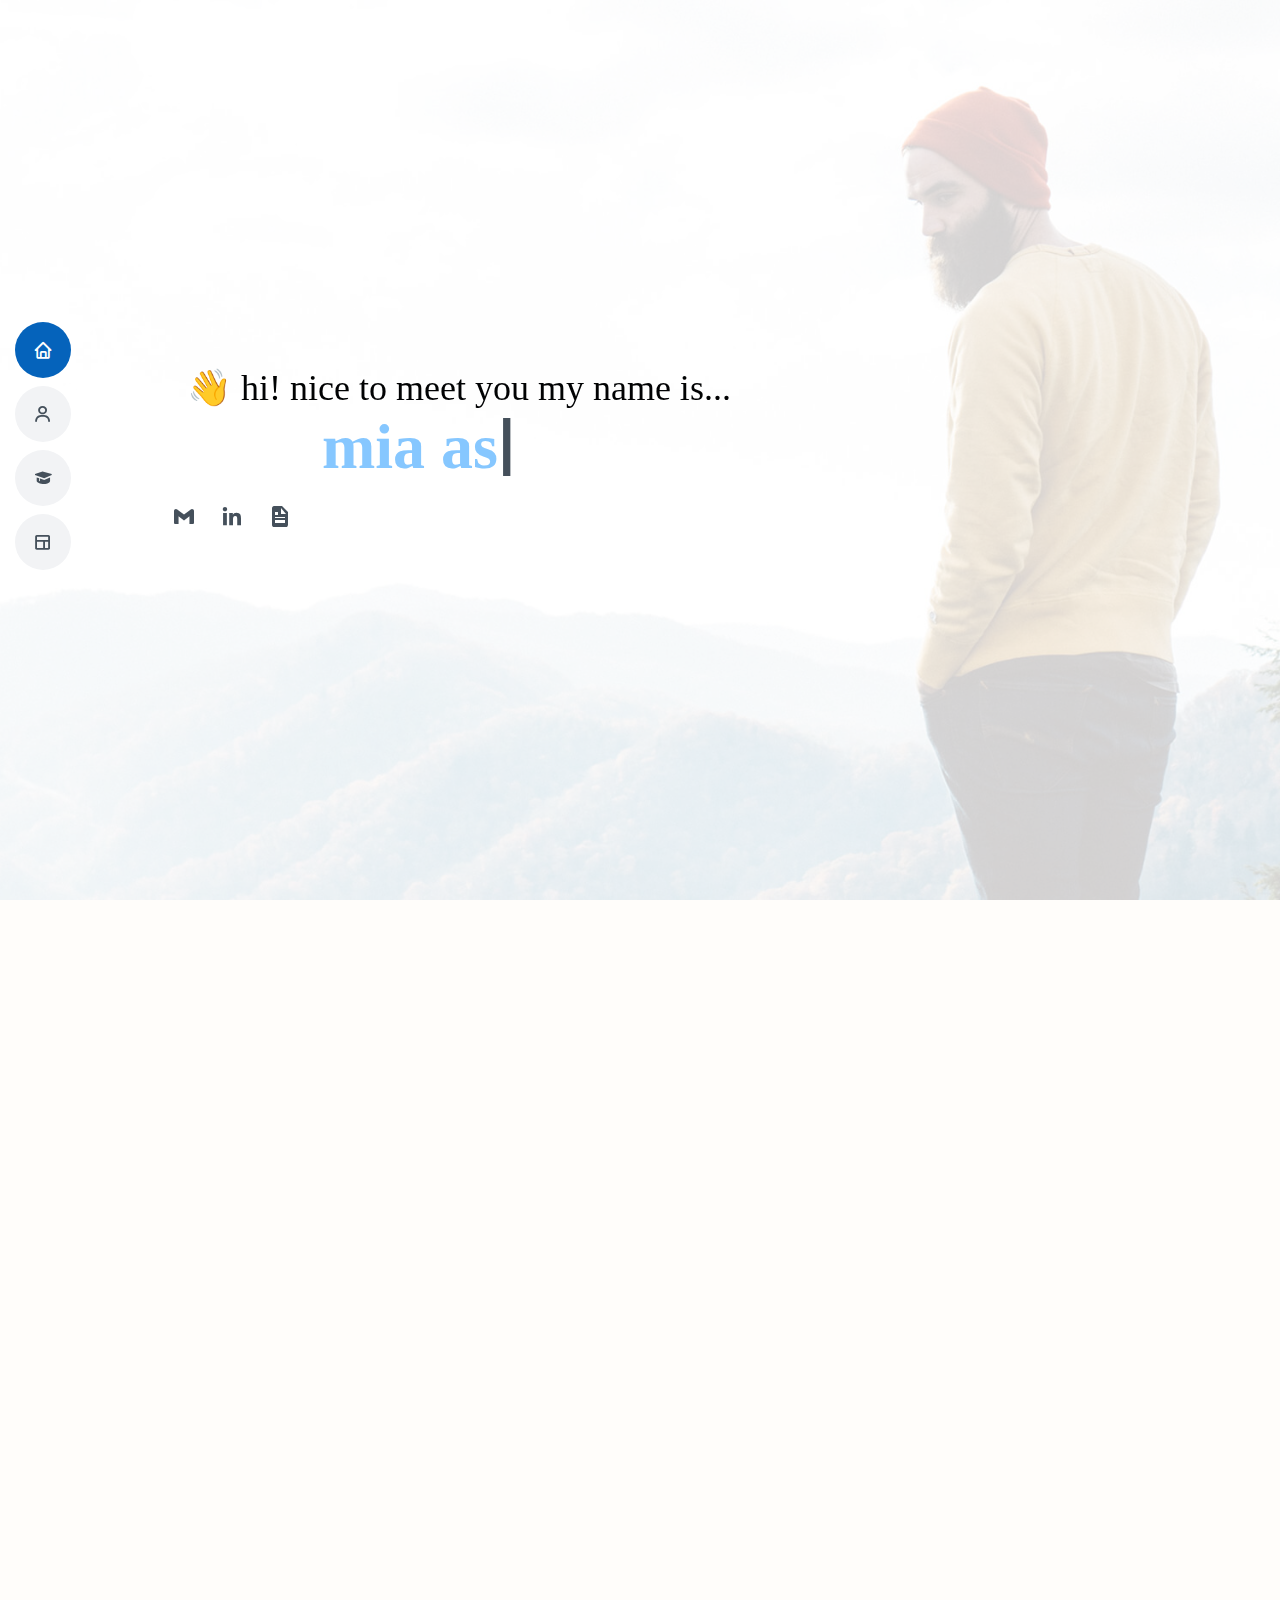
<file: index.html>
<!DOCTYPE html>
<html lang="en">

<head>
  <meta charset="utf-8">
  <meta content="width=device-width, initial-scale=1.0" name="viewport">

  <title>mia's website</title>
  <meta content="" name="description">
  <meta content="" name="keywords">

  <!-- Favicons -->
  <link href="assets/img/m-nobg.png" rel="icon">
  <link href="assets/img/m-nobg.png" rel="apple-touch-icon">

  <!-- Google Fonts -->
  <link
    href="https://fonts.googleapis.com/css?family=Open+Sans:300,300i,400,400i,600,600i,700,700i|Raleway:300,300i,400,400i,500,500i,600,600i,700,700i|Poppins:300,300i,400,400i,500,500i,600,600i,700,700i"
    rel="stylesheet">


  <!-- Vendor CSS Files -->
  <link href="assets/vendor/aos/aos.css" rel="stylesheet">
  <link href="assets/vendor/bootstrap/css/bootstrap.min.css" rel="stylesheet">
  <link href="assets/vendor/bootstrap-icons/bootstrap-icons.css" rel="stylesheet">
  <link href="assets/vendor/boxicons/css/boxicons.min.css" rel="stylesheet">
  <link href="assets/vendor/glightbox/css/glightbox.min.css" rel="stylesheet">
  <link href="assets/vendor/swiper/swiper-bundle.min.css" rel="stylesheet">

  <!-- Template Main CSS File -->
  <link href="assets/css/style.css" rel="stylesheet">



  <!-- =======================================================
  * Template Name: MyResume
  * Updated: Jul 27 2023 with Bootstrap v5.3.1
  * Template URL: https://bootstrapmade.com/free-html-bootstrap-template-my-resume/
  * Author: BootstrapMade.com
  * License: https://bootstrapmade.com/license/
  ======================================================== -->

</head>

<body style="background-color: rgb(255, 253, 250);">

  <!-- ======= Mobile nav toggle button ======= -->
  <!-- <button type="button" class="mobile-nav-toggle d-xl-none"><i class="bi bi-list mobile-nav-toggle"></i></button> -->
  
  <i class="bi bi-list mobile-nav-toggle d-lg-none"></i>
  <!-- ======= Header ======= -->
  <header id="header" class="d-flex flex-column justify-content-center">

    <nav id="navbar" class="navbar nav-menu">
      <ul>
        <li><a href="#hero" class="nav-link scrollto active"><i class="bx bx-home"></i> <span>home</span></a></li>
        <li><a href="#about" class="nav-link scrollto"><i class="bx bx-user"></i> <span>about me</span></a></li>
        <li><a href="#education" class="nav-link scrollto"><i class="bx bxs-graduation"></i> <span>education</span></a></li>
        <!-- <li><a href="#resume" class="nav-link scrollto"><i class="bx bx-file-blank"></i> <span>Resume</span></a></li> -->
        <li><a href="#experience" class="nav-link scrollto"><i class="bx bx-layout"></i> <span>experience</span></a></li>
        <!-- <li><a href="#portfolio" class="nav-link scrollto"><i class="bx bx-book-content"></i> <span>Portfolio</span></a>
        </li>
        <li><a href="#services" class="nav-link scrollto"><i class="bx bx-server"></i> <span>Services</span></a></li>
        <li><a href="#contact" class="nav-link scrollto"><i class="bx bx-envelope"></i> <span>Contact</span></a></li> -->
      </ul>
    </nav><!-- .nav-menu -->

  </header><!-- End Header -->

  <!-- ======= Hero Section ======= -->
  
  <section id="hero" class="d-flex flex-column justify-content-center" style="background-color: rgb(255, 254, 249); margin-bottom: 150px;">
    <div class="container" data-aos="zoom-in" data-aos-delay="100">
      <h2 style="font-family: 'montserrat' ; margin-left: 15px; font-size: 36px; color: rgb(1, 2, 3);">&#128075; hi&#33; nice to meet
        you my name is...</h2>
      <h1><span class="typed" data-typed-items="mia ashley yeo"
          style="font-family: 'StrawberryMuffins'; color: rgb(134, 199, 255); margin-left: 150px;"></span></h1>
      <div class="social-links">
        <a href="mailto:miaayeo@gmail.com" class="gmail"><i class="bx bxl-gmail"></i></a>
        <a href="https://www.linkedin.com/in/mia-yeo/" class="linkedin" target = "_blank"><i class="bx bxl-linkedin"></i></a>
        <a href="https://drive.google.com/file/d/1bf-sqIhVzkdhXlbYQRdT2-pzatConjxm/view?usp=sharing" class="resume"  target = "_blank"><i class="bx bxs-file"></i></a>

        <!-- <a href="#" class="twitter"><i class="bx bxl-twitter"></i></a>
        <a href="#" class="facebook"><i class="bx bxl-facebook"></i></a>
        <a href="#" class="instagram"><i class="bx bxl-instagram"></i></a> -->
        <!-- <a href="#" class="google-plus"><i class="bx bxl-skype"></i></a> -->
        <!-- <a href="#" class="linkedin"><i class="bx bxl-linkedin"></i></a> -->
      </div>
    </div>
  </section><!-- End Hero -->

  <main id="main">

    <!-- ======= About Section ======= -->
    
    <section id="about" class="about">
      <div class="container" data-aos="fade-up">
        <h2 style="font-family: 'Montserrat'; margin-left: 50px; color: rgb(1, 2, 3);">about me...</h2>
    
        <div class="about-wrapper" style="margin-bottom: 150px">
        
    
          <!-- Tabbed Content -->
          <div class="tab-container about-tabs">
            <div class="tabs">
              <div class="tab active" data-tab="about-tab">html</div>
              <div class="tab" data-tab="projects">visual bio</div>
            </div>
    
            <div id="about-tab" class="tab-content active">
              <pre>
    <span class="tag">&lt;div</span><span class="content_text" </span> <span class="attribute">class=</span><span class="value">"about-me"</span><span class="tag">&gt;</span>
    <span class="tag">&lt;h2</span> <span class="attribute">style=</span><span class="value">"font-size: 16px; color: rgb(255, 255, 255);"</span><span class="tag">&gt;</span>
    <span class="tag">&lt;img</span> <span class="attribute">src=</span><span class="value">"selfie.jpg"</span>
    <span class="emoji">&amp#128513;</span> Full Name: Mia Ashley Yeo
    <span class="emoji">&amp#127968;</span> Hometown: Walnut Creek, CA
    <span class="emoji">&amp#129517;</span> Life Abroad: Taipei, Taiwan (1 yr), 
              Seoul, South Korea (3 yrs), 
              and New Delhi, India (4 yrs)
    <span class="emoji">&amp#127891;</span> Undergraduate: University of California, Irvine
    <span class="emoji">&amp#128187;</span> Major: Computer Science
    <span class="emoji">&amp#129504;</span> Specialization: Intelligent Systems
    <span class="emoji">&amp#128150;</span> Pronouns: She/Her
    <span class="emoji">&amp#127880;</span> Hobbies: Crocheting, painting, doodling, puzzles, 
              and traveling
    <span class="tag">&lt;/h2&gt;</span>
    <span class="tag">&lt;/div&gt;</span>
              </pre>
            </div>
    
            <div id="projects" class="tab-content">
              <div class="tab-inner">
                <pre>
    <span class="emoji_final">&#128513;</span> <span class="content_text" </span>Full Name: Mia Ashley Yeo
    <span class="emoji_final">&#127968;</span> Hometown: Walnut Creek, CA
    <span class="emoji_final">&#129517;</span> Life Abroad: Taipei, Taiwan (1 yr), Seoul, South Korea (3 yrs), 
                    and New Delhi, India (4 yrs)
    <span class="emoji_final">&#127891;</span> Undergraduate: University of California, Irvine
    <span class="emoji_final">&#128187;</span> Major: Computer Science
    <span class="emoji_final">&#129504;</span> Specialization: Intelligent Systems
    <span class="emoji_final">&#128150;</span> Pronouns: She/Her
    <span class="emoji_final">&#127880;</span> Hobbies: Crocheting, painting, doodling, puzzles, and traveling
                </pre>
              </div>
            </div>
          </div>
          <!-- Profile Picture -->
          <img src="assets/img/miayeo.jpg" class="profile-pic" alt="Profile Picture" />
        </div>
      </div>

    </section>
    

<!-- end of attempt -->

</div>
</div>

</div>
</section><!-- End About Section -->

<!-- ======= Education Section ======= -->
<section id="education" class="education">
  <div class="container" data-aos="fade-up">

    <h2 style="font-family: 'Montserrat'; margin-top: 20px; margin-left: 80px;">education...</h2>

    <div class="image-container ed-tabs">
      <img class="profile-img" src="assets/img/goober_ED_small.jpg" alt="Goober image">
      <div class="text-overlay">University of California, Irvine</div>
      <div class="text-overlay-smaller">Computer Science- Intelligent Systems</div>
      <div class="text-overlay-normal">Graduated: March 2025</div>
    </div>

    <div class="education-window">
      <div class="education-header"></div>
      <p class="course-intro"> University of California, Irvine</p>
      <p class="course-intro-date"> September 2021 - March 2025:</p>
      <p class="course-intro-type"> Computer Science (CS)</p>
      <ul class="course-list">
        
        <li>CS 175 - Project in AI</li>
        <li>CS 161 - Design & Analysis of Algorithms</li>
        <li>CS 116 - Computational Photography and Vision</li>
        <li>CS 178 - Machine Learning and Data-Mining</li>
        <li>CS 177 - Applications of Probability in CS</li>
        <li>CS 171 - Introduction to Artificial Intelligence</li>
        <li>CS 121 - Information Retrieval</li>
        <li>CS 122A - Introduction to Data Management</li>
      
    
      </ul>
      
      <p class="course-intro-type"> Informatics (IN4MATX)</p>
      <ul class="course-list">
        <li>IN4MATX 117 - Project in Software System Design</li>
        <li>IN4MATX 115 - Software Testing, Analysis, & Quality Assurance</li>
        <li>IN4MATX 121 - Software Desgin Applications</li>
        <li>IN4MATX 131 - Human Computer Interaction</li>
        <li>IN4MATX 43 - Introduction to Software Engineering</li>
      </ul>

      <p class="course-intro-type"> Information & Computer Science (ICS)</p>
      <ul class="course-list">
        <li>ICS 53 - Principles in System Design</li>
        <li>ICS 51 - Introduction to Computer Organization</li>
        <li>ICS 46 - Data Structure Implementation and Analysis</li>
        <li>ICS 139W - Critical Writing on Information Technology</li>
        <li>ICS 33 - Intermediate Programming</li>
        <li>ICS 32 - Programming with Software Libraries</li>
        <li>ICS 6B - Boolean Algebra & Logic </li>
      </ul>

      <p class="course-intro-type"> Other</p>
      <ul class="course-list">
        <li>MATH 3A - Introduction to Linear Algebra</li>
        <li>STATS 67 - Introduction to Probability and Statistics for <br>&nbsp&nbsp&nbsp&nbsp&nbsp&nbspComputer Science</li>
      </ul>

    </div>
  </div>
</section>
 <!-- End Facts Section -->


 
    

  <!-- <div class="container" data-aos="fade-up">

    <div class="section-title">
      <h2>Facts</h2>
      <p>Magnam dolores commodi suscipit. Necessitatibus eius consequatur ex aliquid fuga eum quidem. Sit sint
        consectetur velit. Quisquam quos quisquam cupiditate. Et nemo qui impedit suscipit alias ea. Quia fugiat sit
        in iste officiis commodi quidem hic quas.</p>
    </div>

    <div class="row">

      <div class="col-lg-3 col-md-6">
        <div class="count-box">
          <i class="bi bi-emoji-smile"></i>
          <span data-purecounter-start="0" data-purecounter-end="232" data-purecounter-duration="1"
            class="purecounter"></span>
          <p>Happy Clients</p>
        </div>
      </div>

      <div class="col-lg-3 col-md-6 mt-5 mt-md-0">
        <div class="count-box">
          <i class="bi bi-journal-richtext"></i>
          <span data-purecounter-start="0" data-purecounter-end="521" data-purecounter-duration="1"
            class="purecounter"></span>
          <p>Projects</p>
        </div>
      </div>

      <div class="col-lg-3 col-md-6 mt-5 mt-lg-0">
        <div class="count-box">
          <i class="bi bi-headset"></i>
          <span data-purecounter-start="0" data-purecounter-end="1463" data-purecounter-duration="1"
            class="purecounter"></span>
          <p>Hours Of Support</p>
        </div>
      </div>

      <div class="col-lg-3 col-md-6 mt-5 mt-lg-0">
        <div class="count-box">
          <i class="bi bi-award"></i>
          <span data-purecounter-start="0" data-purecounter-end="25" data-purecounter-duration="1"
            class="purecounter"></span>
          <p>Awards</p>
        </div>
      </div>

    </div>

  </div> -->


<!-- ======= EXPERIENCE Section ======= -->
<section id="experience" class="experience">
  <div class="container" data-aos="fade-up">
    <h2 style="font-family: 'Montserrat'; margin-top: 10px; margin-left: 80px;">experience...</h2>
    <p style="font-family:'Montserrat'; font-size: 16px; padding-left: 80px;"> here are some of the projects i got to work on!</p>
    <style>
      .highlight {
        background-color: #FFEDC2;
        font-family: 'MontserratBold';
        font-size: 14px;
      } 

      .space {
        display: inline-block;
        width: 80px; /* adjust as needed */
      }
    </style>
    <p><span class="space"></span><span class="highlight">(hover & click to learn more)</span></p>

    <!-- <p style="font-family:'MontserratBold'; font-size: 14px; padding-left: 80px; margin-top: -20px; background-color: #FFEDC2;"> (hover & click to learn more)</p> -->
    
  </div>
</section><!-- End Resume Section -->

<!-- ======= Portfolio Section ======= -->
<section id="portfolio" class="portfolio section-bg">
  <div class="container" data-aos="fade-up">

    <div class="row portfolio-container" data-aos="fade-up" data-aos-delay="200" style="margin-bottom: 100px;">

      <div class="col-lg-4 col-md-6 portfolio-item filter-app" style=" margin-left: 100px; margin-top: 20px;">
        <!-- malicious pictorials -->
        <a href="portfolio-details.html" class="portfolio-lightbox" data-gallery="portfolioGallery"
          data-glightbox="type: external; width: 1200px; height: 600px;" title="Portfolio Details"
          style="text-decoration: none;">
          <div class="portfolio-wrap" style="transform: scale(0.8); transform-origin: top left;">
            <img src="assets/img/experiences/malicious_pictorial.png" class="img-fluid" alt="" style="transform: scale(0.8);">
            <div class="portfolio-info">
              <h4>malicious pictorial</h4>
              <p>paper</p>
            </div>
          </div>
        </a>
      </div>

      <div class="col-lg-4 col-md-6 portfolio-item filter-app" style=" margin-left: -100px; margin-top: 20px;">
        <!--melanin flourish -->
        <a href="portfolio-details-mel.html" class="portfolio-lightbox" data-gallery="portfolioGallery"
          data-glightbox="type: external; width: 1200px; height: 600px;" title="Melanin Flourish"
          style="text-decoration: none;">
          <div class="portfolio-wrap" style="transform: scale(0.8); transform-origin: top left;">
            <img src="assets/img/experiences/melanin_nobg.png" class="img-fluid" alt="" style="transform: scale(0.8);">
            <div class="portfolio-info">
              <h4>melanin flourish</h4>
              <p>project</p>
            </div>
          </div>
        </a>
      </div>

      <div class="col-lg-4 col-md-6 portfolio-item filter-app" style=" margin-left: 800px; margin-top: -340px;">
        <!-- mobile toys -->
        <a href="portfolio-details-toy.html" class="portfolio-lightbox" data-gallery="portfolioGallery"
          data-glightbox="type: external; width: 1200px; height: 600px;" title="Mobile Toys" style="text-decoration: none;">
          <div class="portfolio-wrap" style="transform: scale(0.8); transform-origin: top left;">
            <img src="assets/img/experiences/toy_nobg.png" class="img-fluid" alt="" style="transform: scale(0.8);">
            <div class="portfolio-info">
              <h4>mobile toys</h4>
              <p>project</p>
            </div>
          </div>
        </a>

      </div>
      

    </div>

  </div>
</section><!-- End Portfolio Section -->



<div id="preloader"></div>
<a href="#" class="back-to-top d-flex align-items-center justify-content-center"><i
    class="bi bi-arrow-up-short"></i></a>

<!-- Vendor JS Files -->
<script src="assets/vendor/purecounter/purecounter_vanilla.js"></script>
<script src="assets/vendor/aos/aos.js"></script>
<script src="assets/vendor/bootstrap/js/bootstrap.bundle.min.js"></script>
<script src="assets/vendor/glightbox/js/glightbox.min.js"></script>
<script src="assets/vendor/isotope-layout/isotope.pkgd.min.js"></script>
<script src="assets/vendor/swiper/swiper-bundle.min.js"></script>
<script src="assets/vendor/typed.js/typed.umd.js"></script>
<script src="assets/vendor/waypoints/noframework.waypoints.js"></script>
<script src="assets/vendor/php-email-form/validate.js"></script>

<!-- Template Main JS File -->
<script src="assets/js/main.js"></script>

</body>


</html>
</file>
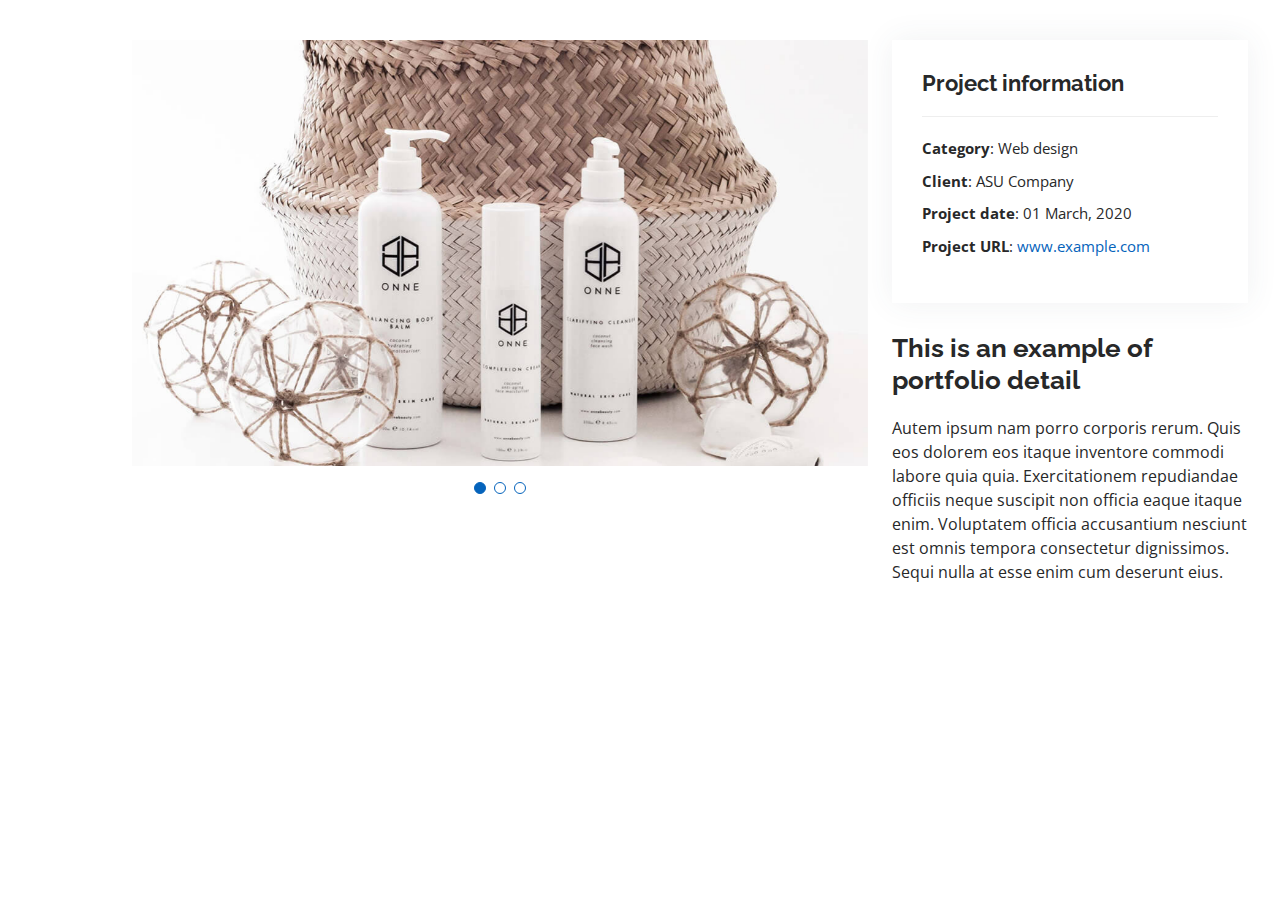
<file: portfolio-details.html>
<!DOCTYPE html>
<html lang="en">

<head>
  <meta charset="utf-8">
  <meta content="width=device-width, initial-scale=1.0" name="viewport">

  <title>Portfolio Details - Personal Bootstrap Template</title>
  <meta content="" name="description">
  <meta content="" name="keywords">

  <!-- Favicons -->
  <link href="assets/img/favicon.png" rel="icon">
  <link href="assets/img/apple-touch-icon.png" rel="apple-touch-icon">

  <!-- Google Fonts -->
  <link href="https://fonts.googleapis.com/css?family=Open+Sans:300,300i,400,400i,600,600i,700,700i|Raleway:300,300i,400,400i,500,500i,600,600i,700,700i|Poppins:300,300i,400,400i,500,500i,600,600i,700,700i" rel="stylesheet">

  <!-- Vendor CSS Files -->
  <link href="assets/vendor/aos/aos.css" rel="stylesheet">
  <link href="assets/vendor/bootstrap/css/bootstrap.min.css" rel="stylesheet">
  <link href="assets/vendor/bootstrap-icons/bootstrap-icons.css" rel="stylesheet">
  <link href="assets/vendor/boxicons/css/boxicons.min.css" rel="stylesheet">
  <link href="assets/vendor/glightbox/css/glightbox.min.css" rel="stylesheet">
  <link href="assets/vendor/swiper/swiper-bundle.min.css" rel="stylesheet">

  <!-- Template Main CSS File -->
  <link href="assets/css/style.css" rel="stylesheet">

  <!-- =======================================================
  * Template Name: MyResume
  * Updated: Jul 27 2023 with Bootstrap v5.3.1
  * Template URL: https://bootstrapmade.com/free-html-bootstrap-template-my-resume/
  * Author: BootstrapMade.com
  * License: https://bootstrapmade.com/license/
  ======================================================== -->
</head>

<body>

  <main id="main">

    <!-- ======= Portfolio Details Section ======= -->
    <section id="portfolio-details" class="portfolio-details">
      <div class="container">

        <div class="row gy-4">

          <div class="col-lg-8">
            <div class="portfolio-details-slider swiper">
              <div class="swiper-wrapper align-items-center">

                <div class="swiper-slide">
                  <img src="assets/img/portfolio/portfolio-details-1.jpg" alt="">
                </div>

                <div class="swiper-slide">
                  <img src="assets/img/portfolio/portfolio-details-2.jpg" alt="">
                </div>

                <div class="swiper-slide">
                  <img src="assets/img/portfolio/portfolio-details-3.jpg" alt="">
                </div>

              </div>
              <div class="swiper-pagination"></div>
            </div>
          </div>

          <div class="col-lg-4">
            <div class="portfolio-info">
              <h3>Project information</h3>
              <ul>
                <li><strong>Category</strong>: Web design</li>
                <li><strong>Client</strong>: ASU Company</li>
                <li><strong>Project date</strong>: 01 March, 2020</li>
                <li><strong>Project URL</strong>: <a href="#">www.example.com</a></li>
              </ul>
            </div>
            <div class="portfolio-description">
              <h2>This is an example of portfolio detail</h2>
              <p>
                Autem ipsum nam porro corporis rerum. Quis eos dolorem eos itaque inventore commodi labore quia quia. Exercitationem repudiandae officiis neque suscipit non officia eaque itaque enim. Voluptatem officia accusantium nesciunt est omnis tempora consectetur dignissimos. Sequi nulla at esse enim cum deserunt eius.
              </p>
            </div>
          </div>

        </div>

      </div>
    </section><!-- End Portfolio Details Section -->

  </main><!-- End #main -->

  <div id="preloader"></div>
  <a href="#" class="back-to-top d-flex align-items-center justify-content-center"><i class="bi bi-arrow-up-short"></i></a>

  <!-- Vendor JS Files -->
  <script src="assets/vendor/purecounter/purecounter_vanilla.js"></script>
  <script src="assets/vendor/aos/aos.js"></script>
  <script src="assets/vendor/bootstrap/js/bootstrap.bundle.min.js"></script>
  <script src="assets/vendor/glightbox/js/glightbox.min.js"></script>
  <script src="assets/vendor/isotope-layout/isotope.pkgd.min.js"></script>
  <script src="assets/vendor/swiper/swiper-bundle.min.js"></script>
  <script src="assets/vendor/typed.js/typed.umd.js"></script>
  <script src="assets/vendor/waypoints/noframework.waypoints.js"></script>
  <script src="assets/vendor/php-email-form/validate.js"></script>

  <!-- Template Main JS File -->
  <script src="assets/js/main.js"></script>

</body>

</html>
</file>
<file: assets/css/style.css>
/**
* Template Name: MyResume
* Updated: Jul 27 2023 with Bootstrap v5.3.1
* Template URL: https://bootstrapmade.com/free-html-bootstrap-template-my-resume/
* Author: BootstrapMade.com
* License: https://bootstrapmade.com/license/
*/

/*--------------------------------------------------------------
# General
--------------------------------------------------------------*/
body {
  font-family: "Open Sans", sans-serif;
  color: #272829;
}

a {
  color: #0563bb;
  text-decoration: none;
}

a:hover {
  color: #067ded;
  text-decoration: none;
}

h1,
h2,
h3,
h4,
h5,
h6 {
  font-family: "Raleway", sans-serif;
}

/*--------------------------------------------------------------
# Back to top button
--------------------------------------------------------------*/
.back-to-top {
  position: fixed;
  visibility: hidden;
  opacity: 0;
  right: 15px;
  bottom: 15px;
  z-index: 996;
  background: #0563bb;
  width: 40px;
  height: 40px;
  border-radius: 50px;
  transition: all 0.4s;
}

.back-to-top i {
  font-size: 28px;
  color: #fff;
  line-height: 0;
}

.back-to-top:hover {
  background: #0678e3;
  color: #fff;
}

.back-to-top.active {
  visibility: visible;
  opacity: 1;
}

/*--------------------------------------------------------------
# Preloader
--------------------------------------------------------------*/
#preloader {
  position: fixed;
  top: 0;
  left: 0;
  right: 0;
  bottom: 0;
  z-index: 9999;
  overflow: hidden;
  background: #fff;
}

#preloader:before {
  content: "";
  position: fixed;
  top: calc(50% - 30px);
  left: calc(50% - 30px);
  border: 6px solid #0563bb;
  border-top-color: #fff;
  border-bottom-color: #fff;
  border-radius: 50%;
  width: 60px;
  height: 60px;
  animation: animate-preloader 1s linear infinite;
}

@keyframes animate-preloader {
  0% {
    transform: rotate(0deg);
  }

  100% {
    transform: rotate(360deg);
  }
}

/*--------------------------------------------------------------
# Disable aos animation delay on mobile devices
--------------------------------------------------------------*/
@media screen and (max-width: 768px) {
  [data-aos-delay] {
    transition-delay: 0 !important;
  }
}

/*--------------------------------------------------------------
# Header
--------------------------------------------------------------*/
#header {
  position: fixed;
  top: 0;
  left: 0;
  bottom: 0;
  z-index: 9997;
  transition: all 0.5s;
  padding: 15px;
  overflow-y: auto;
}

@media (max-width: 991px) {
  #header {
    width: 300px;
    background: #fff;
    border-right: 1px solid #e6e9ec;
    left: -300px;
  }
}

@media (min-width: 991px) {
  #main {
    margin-left: 100px;
  }
}

/*--------------------------------------------------------------
# Navigation Menu
--------------------------------------------------------------*/
/**
* Desktop Navigation 
*/
.nav-menu {
  padding: 0;
  display: block;
}

.nav-menu * {
  margin: 0;
  padding: 0;
  list-style: none;
}

.nav-menu>ul>li {
  position: relative;
  white-space: nowrap;
}

.nav-menu a,
.nav-menu a:focus {
  display: flex;
  align-items: center;
  color: #45505b;
  padding: 10px 18px;
  margin-bottom: 8px;
  transition: 0.3s;
  font-size: 15px;
  border-radius: 50px;
  background: #f2f3f5;
  height: 56px;
  width: 100%;
  overflow: hidden;
  transition: 0.3s;
}

.nav-menu a i,
.nav-menu a:focus i {
  font-size: 20px;
}

.nav-menu a span,
.nav-menu a:focus span {
  padding: 0 5px 0 7px;
  color: #45505b;
}

@media (min-width: 992px) {

  .nav-menu a,
  .nav-menu a:focus {
    width: 56px;
  }

  .nav-menu a span,
  .nav-menu a:focus span {
    display: none;
    color: #fff;
  }
}

.nav-menu a:hover,
.nav-menu .active,
.nav-menu .active:focus,
.nav-menu li:hover>a {
  color: #fff;
  background: #0563bb;
}

.nav-menu a:hover span,
.nav-menu .active span,
.nav-menu .active:focus span,
.nav-menu li:hover>a span {
  color: #fff;
}

.nav-menu a:hover,
.nav-menu li:hover>a {
  width: 100%;
  color: #fff;
}

.nav-menu a:hover span,
.nav-menu li:hover>a span {
  display: block;
}

/**
* Mobile Navigation 
*/
.mobile-nav-toggle {
  position: fixed;
  right: 10px;
  top: 10px;
  z-index: 9998;
  border: 0;
  background: none;
  font-size: 28px;
  transition: all 0.4s;
  outline: none !important;
  line-height: 0;
  cursor: pointer;
  border-radius: 50px;
  padding: 5px;
}

.mobile-nav-toggle i {
  color: #45505b;
}

.mobile-nav-active {
  overflow: hidden;
}

.mobile-nav-active #header {
  left: 0;
}

.mobile-nav-active .mobile-nav-toggle {
  color: #fff;
  background-color: #0563bb;
}

/*--------------------------------------------------------------
# Hero Section
--------------------------------------------------------------*/
#hero {
  width: 100%;
  height: 100vh;
  background: url("../img/hero-bg.jpg") top right no-repeat;
  background-size: cover;
  position: relative;
}

@media (min-width: 992px) {
  #hero {
    padding-left: 160px;
  }
}

#hero:before {
  content: "";
  background: rgba(255, 255, 255, 0.8);
  position: absolute;
  bottom: 0;
  top: 0;
  left: 0;
  right: 0;
}

#hero h1 {
  margin: 0;
  font-size: 64px;
  font-weight: 700;
  line-height: 56px;
  color: #45505b;
}

#hero p {
  color: #45505b;
  margin: 15px 0 0 0;
  font-size: 26px;
  font-family: "Poppins", sans-serif;
}

#hero p span {
  color: #0563bb;
  letter-spacing: 1px;
}

#hero .social-links {
  margin-top: 30px;
}

#hero .social-links a {
  font-size: 24px;
  display: inline-block;
  color: #45505b;
  line-height: 1;
  margin-right: 20px;
  transition: 0.3s;
}

#hero .social-links a:hover {
  color: #0563bb;
}

@media (max-width: 992px) {
  #hero {
    text-align: center;
  }

  #hero h1 {
    font-size: 32px;
    line-height: 36px;
  }

  #hero p {
    margin-top: 10px;
    font-size: 20px;
    line-height: 24px;
  }
}

/*--------------------------------------------------------------
# Sections General
--------------------------------------------------------------*/
section {
  padding: 60px 0;
  overflow: hidden;
}

.section-title {
  text-align: center;
  padding-bottom: 30px;
}

.section-title h2 {
  font-size: 32px;
  font-weight: bold;
  text-transform: uppercase;
  margin-bottom: 20px;
  padding-bottom: 20px;
  position: relative;
  color: #45505b;
}

.section-title h2::before {
  content: "";
  position: absolute;
  display: block;
  width: 120px;
  height: 1px;
  background: #ddd;
  bottom: 1px;
  left: calc(50% - 60px);
}

.section-title h2::after {
  content: "";
  position: absolute;
  display: block;
  width: 40px;
  height: 3px;
  background: #0563bb;
  bottom: 0;
  left: calc(50% - 20px);
}

.section-title p {
  margin-bottom: 0;
}

/*--------------------------------------------------------------
# About
--------------------------------------------------------------*/
.about .content h3 {
  font-weight: 700;
  font-size: 26px;
  color: #728394;
}

.about .content ul {
  list-style: none;
  padding: 0;
}

.about .content ul li {
  margin-bottom: 20px;
  display: flex;
  align-items: center;
}

.about .content ul strong {
  margin-right: 10px;
}

.about .content ul i {
  font-size: 16px;
  margin-right: 5px;
  color: #0563bb;
  line-height: 0;
}

.about .content p:last-child {
  margin-bottom: 0;
}

/*--------------------------------------------------------------
# Facts
--------------------------------------------------------------*/
.facts .count-box {
  padding: 30px 30px 25px 30px;
  margin-top: 30px;
  width: 100%;
  position: relative;
  text-align: center;
  background: #fff;
}

.facts .count-box i {
  position: absolute;
  top: -25px;
  left: 50%;
  transform: translateX(-50%);
  font-size: 24px;
  background: #0563bb;
  color: #fff;
  border-radius: 50px;
  display: inline-flex;
  align-items: center;
  justify-content: center;
  width: 48px;
  height: 48px;
}

.facts .count-box span {
  font-size: 36px;
  display: block;
  font-weight: 600;
  color: #011426;
}

.facts .count-box p {
  padding: 0;
  margin: 0;
  font-family: "Raleway", sans-serif;
  font-size: 14px;
}

/*--------------------------------------------------------------
# Akills
--------------------------------------------------------------*/
.skills .progress {
  height: 60px;
  display: block;
  background: none;
  border-radius: 0;
}

.skills .progress .skill {
  padding: 10px 0;
  margin: 0;
  text-transform: uppercase;
  display: block;
  font-weight: 600;
  font-family: "Poppins", sans-serif;
  color: #45505b;
}

.skills .progress .skill .val {
  float: right;
  font-style: normal;
}

.skills .progress-bar-wrap {
  background: #f2f3f5;
}

.skills .progress-bar {
  width: 1px;
  height: 10px;
  transition: 0.9s;
  background-color: #0563bb;
}

/*--------------------------------------------------------------
# Resume
--------------------------------------------------------------*/
.resume .resume-title {
  font-size: 26px;
  font-weight: 700;
  margin-top: 20px;
  margin-bottom: 20px;
  color: #45505b;
}

.resume .resume-item {
  padding: 0 0 20px 20px;
  margin-top: -2px;
  border-left: 2px solid #0563bb;
  position: relative;
}

.resume .resume-item h4 {
  line-height: 18px;
  font-size: 18px;
  font-weight: 600;
  text-transform: uppercase;
  font-family: "Poppins", sans-serif;
  color: #0563bb;
  margin-bottom: 10px;
}

.resume .resume-item h5 {
  font-size: 16px;
  background: #f7f8f9;
  padding: 5px 15px;
  display: inline-block;
  font-weight: 600;
  margin-bottom: 10px;
}

.resume .resume-item ul {
  padding-left: 20px;
}

.resume .resume-item ul li {
  padding-bottom: 10px;
}

.resume .resume-item:last-child {
  padding-bottom: 0;
}

.resume .resume-item::before {
  content: "";
  position: absolute;
  width: 16px;
  height: 16px;
  border-radius: 50px;
  left: -9px;
  top: 0;
  background: #fff;
  border: 2px solid #0563bb;
}

/*--------------------------------------------------------------
# Portfolio
--------------------------------------------------------------*/
.portfolio .portfolio-item {
  margin-bottom: 30px;
}

.portfolio #portfolio-flters {
  padding: 0;
  margin: 0 auto 25px auto;
  list-style: none;
  text-align: center;
  background: #fff;
  border-radius: 50px;
  padding: 2px 15px;
}

.portfolio #portfolio-flters li {
  cursor: pointer;
  display: inline-block;
  padding: 10px 15px;
  font-size: 14px;
  font-weight: 600;
  line-height: 1;
  text-transform: uppercase;
  color: #272829;
  margin-bottom: 5px;
  transition: all 0.3s ease-in-out;
}

.portfolio #portfolio-flters li:hover,
.portfolio #portfolio-flters li.filter-active {
  color: #0563bb;
}

.portfolio #portfolio-flters li:last-child {
  margin-right: 0;
}

.portfolio .portfolio-wrap {
  transition: 0.3s;
  position: relative;
  overflow: hidden;
  z-index: 1;
  background: rgba(69, 80, 91, 0.8);
}

.portfolio .portfolio-wrap::before {
  content: "";
  background: rgba(255, 255, 255, 0.7);
  position: absolute;
  left: 30px;
  right: 30px;
  top: 30px;
  bottom: 30px;
  transition: all ease-in-out 0.3s;
  z-index: 2;
  opacity: 0;
}

.portfolio .portfolio-wrap .portfolio-info {
  opacity: 0;
  position: absolute;
  top: 0;
  left: 0;
  right: 0;
  bottom: 0;
  text-align: center;
  z-index: 3;
  transition: all ease-in-out 0.3s;
  display: flex;
  flex-direction: column;
  justify-content: center;
  align-items: center;
}

.portfolio .portfolio-wrap .portfolio-info::before {
  display: block;
  content: "";
  width: 48px;
  height: 48px;
  position: absolute;
  top: 35px;
  left: 35px;
  border-top: 3px solid #d7dce1;
  border-left: 3px solid #d7dce1;
  transition: all 0.5s ease 0s;
  z-index: 9994;
}

.portfolio .portfolio-wrap .portfolio-info::after {
  display: block;
  content: "";
  width: 48px;
  height: 48px;
  position: absolute;
  bottom: 35px;
  right: 35px;
  border-bottom: 3px solid #d7dce1;
  border-right: 3px solid #d7dce1;
  transition: all 0.5s ease 0s;
  z-index: 9994;
}

.portfolio .portfolio-wrap .portfolio-info h4 {
  font-size: 20px;
  color: #45505b;
  font-weight: 600;
}

.portfolio .portfolio-wrap .portfolio-info p {
  color: #45505b;
  font-size: 14px;
  text-transform: uppercase;
  padding: 0;
  margin: 0;
}

.portfolio .portfolio-wrap .portfolio-links {
  text-align: center;
  z-index: 4;
}

.portfolio .portfolio-wrap .portfolio-links a {
  color: #45505b;
  margin: 0 2px;
  font-size: 28px;
  display: inline-block;
  transition: 0.3s;
}

.portfolio .portfolio-wrap .portfolio-links a:hover {
  color: #148af9;
}

.portfolio .portfolio-wrap:hover::before {
  top: 0;
  left: 0;
  right: 0;
  bottom: 0;
  opacity: 1;
}

.portfolio .portfolio-wrap:hover .portfolio-info {
  opacity: 1;
}

.portfolio .portfolio-wrap:hover .portfolio-info::before {
  top: 15px;
  left: 15px;
}

.portfolio .portfolio-wrap:hover .portfolio-info::after {
  bottom: 15px;
  right: 15px;
}

/*--------------------------------------------------------------
# Portfolio Details
--------------------------------------------------------------*/
.portfolio-details {
  padding-top: 40px;
}

.portfolio-details .portfolio-details-slider img {
  width: 100%;
}

.portfolio-details .portfolio-details-slider .swiper-pagination {
  margin-top: 20px;
  position: relative;
}

.portfolio-details .portfolio-details-slider .swiper-pagination .swiper-pagination-bullet {
  width: 12px;
  height: 12px;
  background-color: #fff;
  opacity: 1;
  border: 1px solid #0563bb;
}

.portfolio-details .portfolio-details-slider .swiper-pagination .swiper-pagination-bullet-active {
  background-color: #0563bb;
}

.portfolio-details .portfolio-info {
  padding: 30px;
  box-shadow: 0px 0 30px rgba(69, 80, 91, 0.08);
}

.portfolio-details .portfolio-info h3 {
  font-size: 22px;
  font-weight: 700;
  margin-bottom: 20px;
  padding-bottom: 20px;
  border-bottom: 1px solid #eee;
}

.portfolio-details .portfolio-info ul {
  list-style: none;
  padding: 0;
  font-size: 15px;
}

.portfolio-details .portfolio-info ul li+li {
  margin-top: 10px;
}

.portfolio-details .portfolio-description {
  padding-top: 30px;
}

.portfolio-details .portfolio-description h2 {
  font-size: 26px;
  font-weight: 700;
  margin-bottom: 20px;
}

.portfolio-details .portfolio-description p {
  padding: 0;
}

/*--------------------------------------------------------------
# Services
--------------------------------------------------------------*/
.services .icon-box {
  text-align: center;
  padding: 70px 20px 80px 20px;
  transition: all ease-in-out 0.3s;
  background: #fff;
  box-shadow: 0px 5px 90px 0px rgba(110, 123, 131, 0.05);
}

.services .icon-box .icon {
  margin: 0 auto;
  width: 100px;
  height: 100px;
  display: flex;
  align-items: center;
  justify-content: center;
  transition: ease-in-out 0.3s;
  position: relative;
}

.services .icon-box .icon i {
  font-size: 36px;
  transition: 0.5s;
  position: relative;
}

.services .icon-box .icon svg {
  position: absolute;
  top: 0;
  left: 0;
}

.services .icon-box .icon svg path {
  transition: 0.5s;
  fill: #f5f5f5;
}

.services .icon-box h4 {
  font-weight: 600;
  margin: 10px 0 15px 0;
  font-size: 22px;
}

.services .icon-box h4 a {
  color: #45505b;
  transition: ease-in-out 0.3s;
}

.services .icon-box p {
  line-height: 24px;
  font-size: 14px;
  margin-bottom: 0;
}

.services .icon-box:hover {
  border-color: #fff;
  box-shadow: 0px 0 35px 0 rgba(0, 0, 0, 0.08);
}

.services .iconbox-blue i {
  color: #47aeff;
}

.services .iconbox-blue:hover .icon i {
  color: #fff;
}

.services .iconbox-blue:hover .icon path {
  fill: #47aeff;
}

.services .iconbox-orange i {
  color: #ffa76e;
}

.services .iconbox-orange:hover .icon i {
  color: #fff;
}

.services .iconbox-orange:hover .icon path {
  fill: #ffa76e;
}

.services .iconbox-pink i {
  color: #e80368;
}

.services .iconbox-pink:hover .icon i {
  color: #fff;
}

.services .iconbox-pink:hover .icon path {
  fill: #e80368;
}

.services .iconbox-yellow i {
  color: #ffbb2c;
}

.services .iconbox-yellow:hover .icon i {
  color: #fff;
}

.services .iconbox-yellow:hover .icon path {
  fill: #ffbb2c;
}

.services .iconbox-red i {
  color: #ff5828;
}

.services .iconbox-red:hover .icon i {
  color: #fff;
}

.services .iconbox-red:hover .icon path {
  fill: #ff5828;
}

.services .iconbox-teal i {
  color: #11dbcf;
}

.services .iconbox-teal:hover .icon i {
  color: #fff;
}

.services .iconbox-teal:hover .icon path {
  fill: #11dbcf;
}

/*--------------------------------------------------------------
# Testimonials
--------------------------------------------------------------*/
.testimonials .section-header {
  margin-bottom: 40px;
}

.testimonials .testimonials-carousel,
.testimonials .testimonials-slider {
  overflow: hidden;
}

.testimonials .testimonial-item {
  text-align: center;
}

.testimonials .testimonial-item .testimonial-img {
  width: 120px;
  border-radius: 50%;
  border: 4px solid #fff;
  margin: 0 auto;
}

.testimonials .testimonial-item h3 {
  font-size: 20px;
  font-weight: bold;
  margin: 10px 0 5px 0;
  color: #111;
}

.testimonials .testimonial-item h4 {
  font-size: 14px;
  color: #999;
  margin: 0 0 15px 0;
}

.testimonials .testimonial-item .quote-icon-left,
.testimonials .testimonial-item .quote-icon-right {
  color: #90c8fc;
  font-size: 26px;
}

.testimonials .testimonial-item .quote-icon-left {
  display: inline-block;
  left: -5px;
  position: relative;
}

.testimonials .testimonial-item .quote-icon-right {
  display: inline-block;
  right: -5px;
  position: relative;
  top: 10px;
}

.testimonials .testimonial-item p {
  font-style: italic;
  margin: 0 auto 15px auto;
}

.testimonials .swiper-pagination {
  margin-top: 20px;
  position: relative;
}

.testimonials .swiper-pagination .swiper-pagination-bullet {
  width: 12px;
  height: 12px;
  background-color: #fff;
  opacity: 1;
  border: 1px solid #0563bb;
}

.testimonials .swiper-pagination .swiper-pagination-bullet-active {
  background-color: #0563bb;
}

@media (min-width: 992px) {
  .testimonials .testimonial-item p {
    width: 80%;
  }
}

/*--------------------------------------------------------------
# Contact
--------------------------------------------------------------*/
.contact .info {
  width: 100%;
  background: #fff;
}

.contact .info i {
  font-size: 20px;
  color: #0563bb;
  float: left;
  width: 44px;
  height: 44px;
  background: #eef7ff;
  display: flex;
  justify-content: center;
  align-items: center;
  border-radius: 50px;
  transition: all 0.3s ease-in-out;
}

.contact .info h4 {
  padding: 0 0 0 60px;
  font-size: 22px;
  font-weight: 600;
  margin-bottom: 5px;
  color: #45505b;
}

.contact .info p {
  padding: 0 0 0 60px;
  margin-bottom: 0;
  font-size: 14px;
  color: #728394;
}

.contact .info .email,
.contact .info .phone {
  margin-top: 40px;
}

.contact .info .email:hover i,
.contact .info .address:hover i,
.contact .info .phone:hover i {
  background: #0563bb;
  color: #fff;
}

.contact .php-email-form {
  width: 100%;
  background: #fff;
}

.contact .php-email-form .form-group {
  padding-bottom: 8px;
}

.contact .php-email-form .error-message {
  display: none;
  color: #fff;
  background: #ed3c0d;
  text-align: left;
  padding: 15px;
  font-weight: 600;
}

.contact .php-email-form .error-message br+br {
  margin-top: 25px;
}

.contact .php-email-form .sent-message {
  display: none;
  color: #fff;
  background: #18d26e;
  text-align: center;
  padding: 15px;
  font-weight: 600;
}

.contact .php-email-form .loading {
  display: none;
  background: #fff;
  text-align: center;
  padding: 15px;
}

.contact .php-email-form .loading:before {
  content: "";
  display: inline-block;
  border-radius: 50%;
  width: 24px;
  height: 24px;
  margin: 0 10px -6px 0;
  border: 3px solid #18d26e;
  border-top-color: #eee;
  animation: animate-loading 1s linear infinite;
}

.contact .php-email-form input,
.contact .php-email-form textarea {
  border-radius: 4px;
  box-shadow: none;
  font-size: 14px;
}

.contact .php-email-form input[type=text],
.contact .php-email-form input[type=email] {
  height: 44px;
}

.contact .php-email-form textarea {
  padding: 10px 12px;
}

.contact .php-email-form button[type=submit] {
  background: #0563bb;
  border: 0;
  padding: 10px 35px;
  color: #fff;
  transition: 0.4s;
  border-radius: 50px;
}

.contact .php-email-form button[type=submit]:hover {
  background: #0678e3;
}

@keyframes animate-loading {
  0% {
    transform: rotate(0deg);
  }

  100% {
    transform: rotate(360deg);
  }
}

/*--------------------------------------------------------------
# Footer
--------------------------------------------------------------*/
#footer {
  background: #f7f8f9;
  color: #45505b;
  font-size: 14px;
  text-align: center;
  padding: 30px 0;
}

#footer h3 {
  font-size: 36px;
  font-weight: 700;
  position: relative;
  font-family: "Poppins", sans-serif;
  padding: 0;
  margin: 0 0 15px 0;
}

#footer p {
  font-size: 15;
  font-style: italic;
  padding: 0;
  margin: 0 0 40px 0;
}

#footer .social-links {
  margin: 0 0 40px 0;
}

#footer .social-links a {
  font-size: 18px;
  display: inline-block;
  background: #0563bb;
  color: #fff;
  line-height: 1;
  padding: 8px 0;
  margin-right: 4px;
  border-radius: 50%;
  text-align: center;
  width: 36px;
  height: 36px;
  transition: 0.3s;
}

#footer .social-links a:hover {
  background: #0678e3;
  color: #fff;
  text-decoration: none;
}

#footer .copyright {
  margin: 0 0 5px 0;
}

#footer .credits {
  font-size: 13px;
}
</file>
